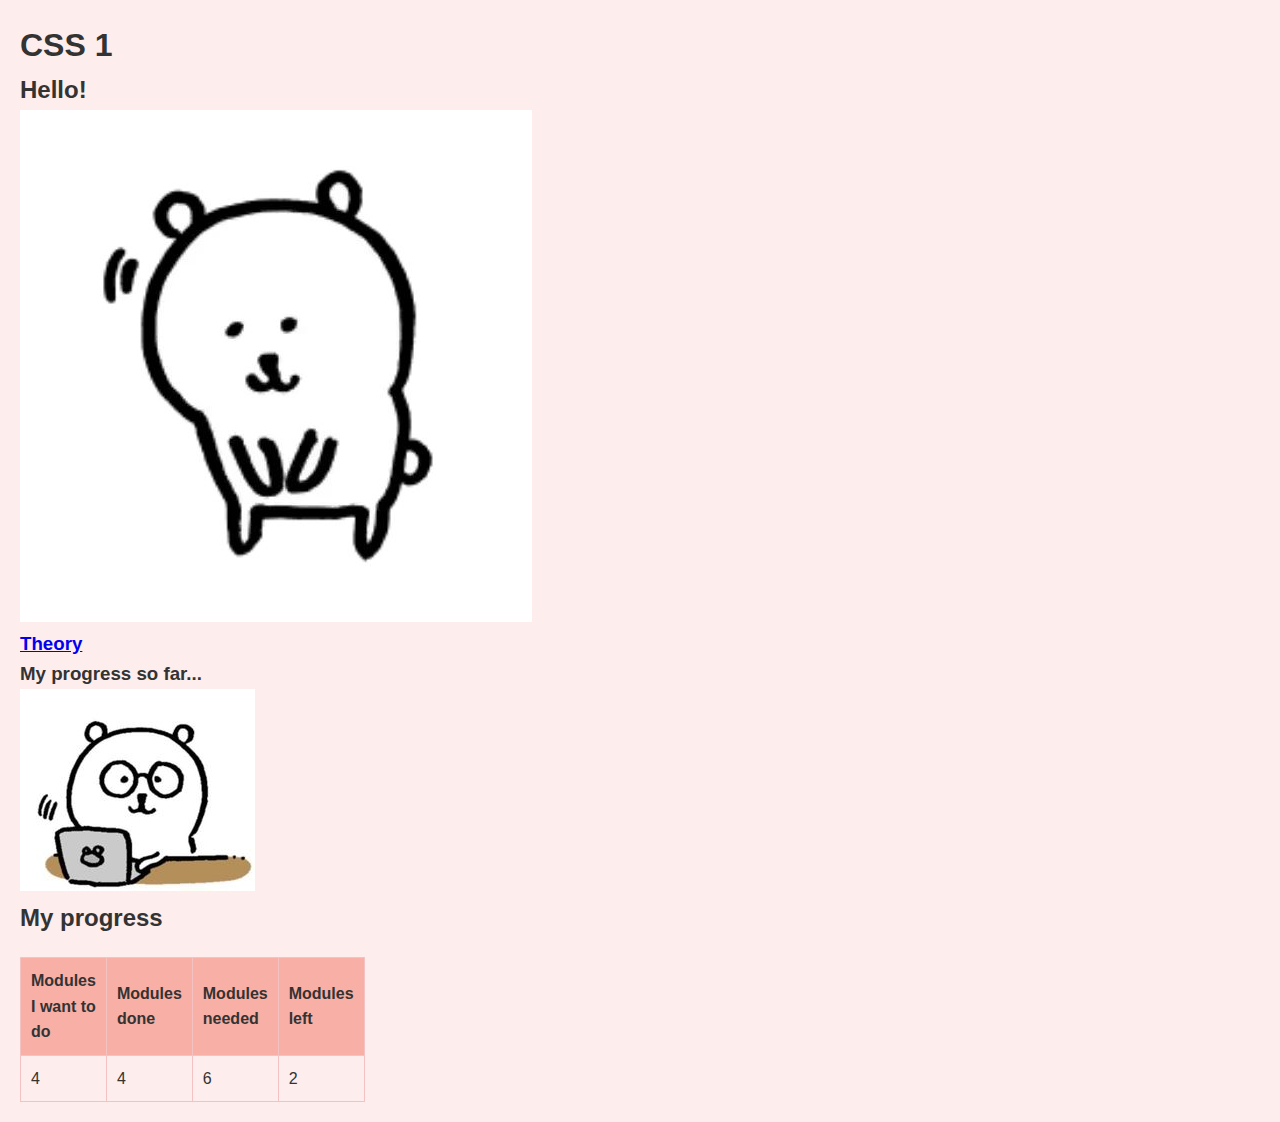
<file: css-1/        index.html>
<!DOCTYPE html>
<html lang="en"> 
<head>
    <meta charset="UTF-8"> 
    <meta name="viewport" content="width=device-width, initial-scale=1.0">
    <link rel="shortcut icon" href="    favicon.png">
    <title>Nim CSS</title>
</head>
<body>
    <h1>CSS 1</h1>
    <h2>Hello!</h2> 
    <img src="   hello.jpg">

   <a href="theory.html"><h3>Theory</h3></a>
   
    <h3>My progress so far...</h3>
    <img src="  productive.jpg">

    <style>
        table {
           border:1px solid black;
           padding: 10px;
        }
        th, td{
           border:1px solid black;
           padding: 20px;
        }
     </style>

     <h2>My progress</h2>
     <table style="width: 25%" align="center">
        <tr>
           <th>Modules I want to do</th>
           <th>Modules done</th>
           <th>Modules needed</th>
           <th>Modules left</th>
        </tr>
        <tr>
           <td>4</td>
           <td>4</td>
           <td>6</td>
           <td>2</td>
        </tr>
     </table>
     <a href="https://x.com/i/status/1788915354263343379"></a>
</body>
</html>

<style>
*{
  margin: 0;
  padding: 0;
  box-sizing: border-box;
}

body {
  font-family: 'Arial', sans-serif;
  background-color: #FDEDEC;
  color: #333333;
  line-height: 1.6;
  padding: 20px;
}

pre {
  font-family: 'Arial', sans-serif;
  font-size: 1rem;
  margin-bottom: 15px;
}

header {
  background-color: #F4C2C2;
  color: white;
  padding: 20px 0;
  text-align: center;
  box-shadow: 0px 4px 6px rgba(0, 0, 0, 0.1);
}

header h1 {
  font-size: 2.5rem;
  font-weight: bold;
  margin-bottom: 10px;
}

header p {
  font-size: 1rem;
  font-style: italic;
}

nav {
  background-color: #F8AFA6;
  display: flex;
  justify-content: center;
  padding: 10px 0;
}

nav a {
  color: white;
  text-decoration: none;
  font-weight: bold;
  margin: 0 15px;
  padding: 5px 10px;
  transition: background-color 0.3s ease;
}

nav a:hover {
  background-color: #FA8072;
  border-radius: 5px;
}

main {
  background-color: white;
  padding: 20px;
  border-radius: 10px;
  box-shadow: 0px 4px 6px rgba(0, 0, 0, 0.1);
  margin: 20px auto;
  max-width: 800px;
}

main h2 {
  color: #6b0036;
  font-size: 1.8rem;
  margin-bottom: 15px;
}

main p {
  font-size: 1rem;
  margin-bottom: 15px;
}

footer {
  background-color: #F4C2C2;
  text-align: center;
  padding: 10px 0;
  margin-top: 20px;
  font-size: 0.9rem;
}

button {
  background-color: #FA8072; 
  color: white;
  border: none;
  padding: 10px 15px;
  border-radius: 5px;
  font-size: 1rem;
  cursor: pointer;
  transition: background-color 0.3s ease;
}

button:hover {
  background-color: #F08080; 
}

table {
  width: 100%;
  border-collapse: collapse;
  margin-top: 20px;
}

table th, table td {
  border: 1px solid #F4C2C2;
  padding: 10px;
  text-align: left;
}

table th {
  background-color: #F8AFA6; 
}

table tr:nth-child(even) {
  background-color: #FDEDEC;
}

ol {
  font-size: 1rem;
  margin-bottom: 15px;
}
</style>
</file>
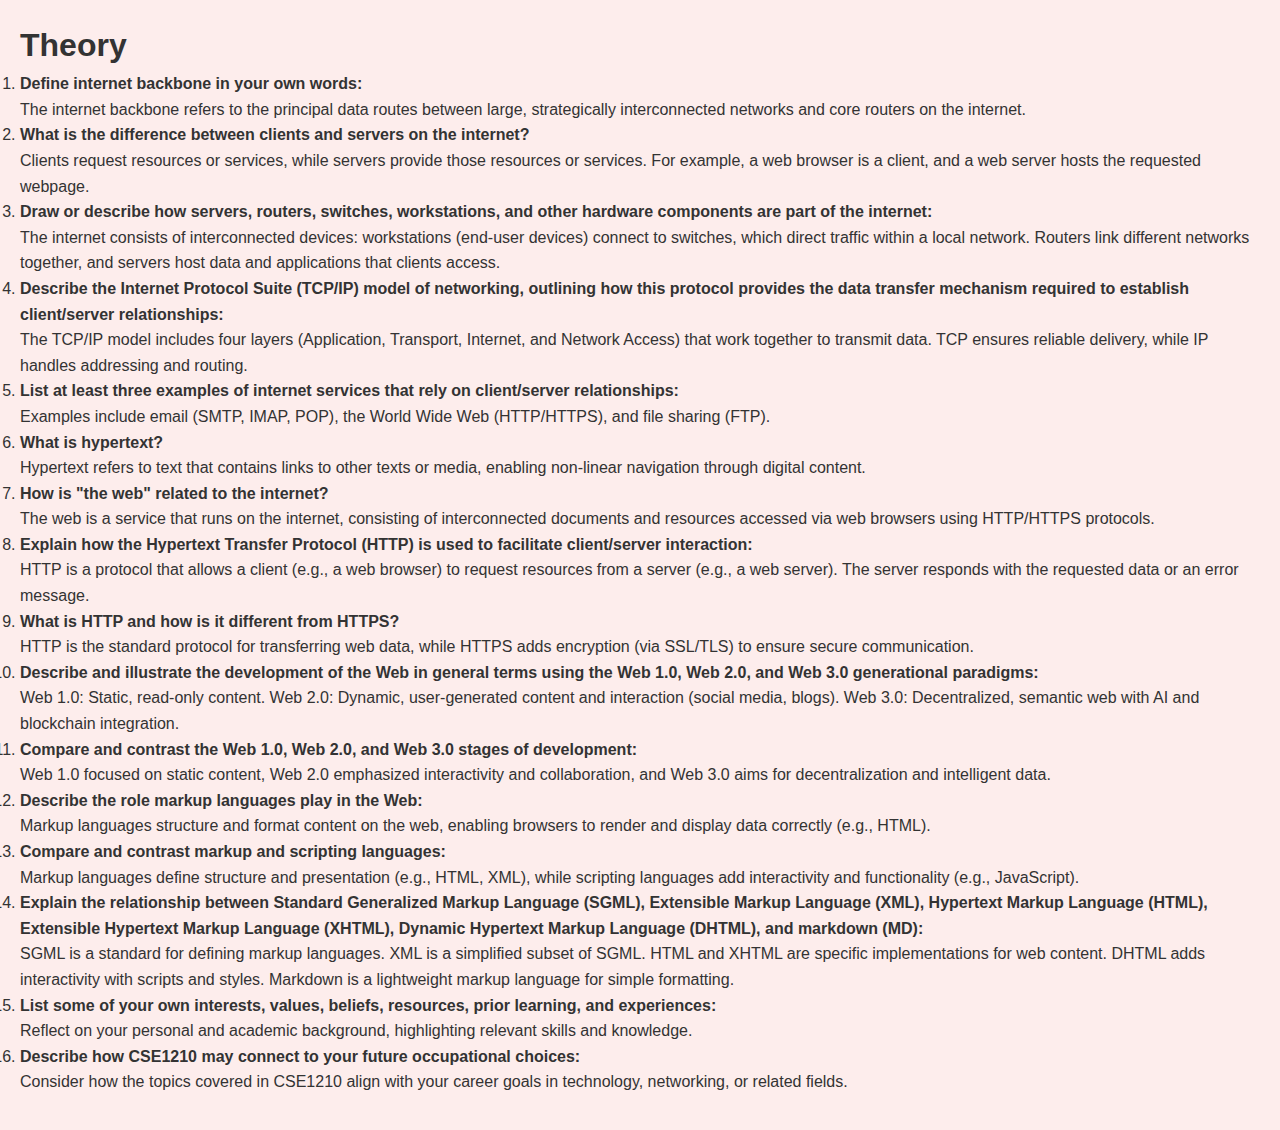
<file: css-1/       theory.html>
<!DOCTYPE html>
<html lang="en"> 

<head>
    <title>Theory</title>
</head>

<body>
<h1>Theory</h1>

<ol>
    <li>
        <strong>Define internet backbone in your own words:</strong>
        <p>The internet backbone refers to the principal data routes between large, strategically interconnected networks and core routers on the internet.</p>
    </li>
    <li>
        <strong>What is the difference between clients and servers on the internet?</strong>
        <p>Clients request resources or services, while servers provide those resources or services. For example, a web browser is a client, and a web server hosts the requested webpage.</p>
    </li>
    <li>
        <strong>Draw or describe how servers, routers, switches, workstations, and other hardware components are part of the internet:</strong>
        <p>The internet consists of interconnected devices: workstations (end-user devices) connect to switches, which direct traffic within a local network. Routers link different networks together, and servers host data and applications that clients access.</p>
    </li>
    <li>
        <strong>Describe the Internet Protocol Suite (TCP/IP) model of networking, outlining how this protocol provides the data transfer mechanism required to establish client/server relationships:</strong>
        <p>The TCP/IP model includes four layers (Application, Transport, Internet, and Network Access) that work together to transmit data. TCP ensures reliable delivery, while IP handles addressing and routing.</p>
    </li>
    <li>
        <strong>List at least three examples of internet services that rely on client/server relationships:</strong>
        <p>Examples include email (SMTP, IMAP, POP), the World Wide Web (HTTP/HTTPS), and file sharing (FTP).</p>
    </li>
    <li>
        <strong>What is hypertext?</strong>
        <p>Hypertext refers to text that contains links to other texts or media, enabling non-linear navigation through digital content.</p>
    </li>
    <li>
        <strong>How is "the web" related to the internet?</strong>
        <p>The web is a service that runs on the internet, consisting of interconnected documents and resources accessed via web browsers using HTTP/HTTPS protocols.</p>
    </li>
    <li>
        <strong>Explain how the Hypertext Transfer Protocol (HTTP) is used to facilitate client/server interaction:</strong>
        <p>HTTP is a protocol that allows a client (e.g., a web browser) to request resources from a server (e.g., a web server). The server responds with the requested data or an error message.</p>
    </li>
    <li>
        <strong>What is HTTP and how is it different from HTTPS?</strong>
        <p>HTTP is the standard protocol for transferring web data, while HTTPS adds encryption (via SSL/TLS) to ensure secure communication.</p>
    </li>
    <li>
        <strong>Describe and illustrate the development of the Web in general terms using the Web 1.0, Web 2.0, and Web 3.0 generational paradigms:</strong>
        <p>Web 1.0: Static, read-only content. Web 2.0: Dynamic, user-generated content and interaction (social media, blogs). Web 3.0: Decentralized, semantic web with AI and blockchain integration.</p>
    </li>
    <li>
        <strong>Compare and contrast the Web 1.0, Web 2.0, and Web 3.0 stages of development:</strong>
        <p>Web 1.0 focused on static content, Web 2.0 emphasized interactivity and collaboration, and Web 3.0 aims for decentralization and intelligent data.</p>
    </li>
    <li>
        <strong>Describe the role markup languages play in the Web:</strong>
        <p>Markup languages structure and format content on the web, enabling browsers to render and display data correctly (e.g., HTML).</p>
    </li>
    <li>
        <strong>Compare and contrast markup and scripting languages:</strong>
        <p>Markup languages define structure and presentation (e.g., HTML, XML), while scripting languages add interactivity and functionality (e.g., JavaScript).</p>
    </li>
    <li>
        <strong>Explain the relationship between Standard Generalized Markup Language (SGML), Extensible Markup Language (XML), Hypertext Markup Language (HTML), Extensible Hypertext Markup Language (XHTML), Dynamic Hypertext Markup Language (DHTML), and markdown (MD):</strong>
        <p>SGML is a standard for defining markup languages. XML is a simplified subset of SGML. HTML and XHTML are specific implementations for web content. DHTML adds interactivity with scripts and styles. Markdown is a lightweight markup language for simple formatting.</p>
    </li>
    <li>
        <strong>List some of your own interests, values, beliefs, resources, prior learning, and experiences:</strong>
        <p>Reflect on your personal and academic background, highlighting relevant skills and knowledge.</p>
    </li>
    <li>
        <strong>Describe how CSE1210 may connect to your future occupational choices:</strong>
        <p>Consider how the topics covered in CSE1210 align with your career goals in technology, networking, or related fields.</p>
    </li>
</ol>

</body>

<style>
    *{
      margin: 0;
      padding: 0;
      box-sizing: border-box;
    }
    
    body {
      font-family: 'Arial', sans-serif;
      background-color: #FDEDEC;
      color: #333333;
      line-height: 1.6;
      padding: 20px;
    }
    
    header {
      background-color: #F4C2C2;
      color: white;
      padding: 20px 0;
      text-align: center;
      box-shadow: 0px 4px 6px rgba(0, 0, 0, 0.1);
    }
    
    header h1 {
      font-size: 2.5rem;
      font-weight: bold;
      margin-bottom: 10px;
    }
    
    header p {
      font-size: 1rem;
      font-style: italic;
    }
    
    nav {
      background-color: #F8AFA6;
      display: flex;
      justify-content: center;
      padding: 10px 0;
    }
    
    nav a {
      color: white;
      text-decoration: none;
      font-weight: bold;
      margin: 0 15px;
      padding: 5px 10px;
      transition: background-color 0.3s ease;
    }
    
    nav a:hover {
      background-color: #FA8072;
      border-radius: 5px;
    }
    
    main {
      background-color: white;
      padding: 20px;
      border-radius: 10px;
      box-shadow: 0px 4px 6px rgba(0, 0, 0, 0.1);
      margin: 20px auto;
      max-width: 800px;
    }
    
    main h2 {
      color: #6b0036;
      font-size: 1.8rem;
      margin-bottom: 15px;
    }
    
    main p {
      font-size: 1rem;
      margin-bottom: 15px;
    }
    
    footer {
      background-color: #F4C2C2;
      text-align: center;
      padding: 10px 0;
      margin-top: 20px;
      font-size: 0.9rem;
    }
    
    button {
      background-color: #FA8072; 
      color: white;
      border: none;
      padding: 10px 15px;
      border-radius: 5px;
      font-size: 1rem;
      cursor: pointer;
      transition: background-color 0.3s ease;
    }
    
    button:hover {
      background-color: #F08080; 
    }
    
    table {
      width: 100%;
      border-collapse: collapse;
      margin-top: 20px;
    }
    
    table th, table td {
      border: 1px solid #F4C2C2;
      padding: 10px;
      text-align: left;
    }
    
    table th {
      background-color: #F8AFA6; 
    }
    
    table tr:nth-child(even) {
      background-color: #FDEDEC;
    }
    
    ol {
        font-size: 1rem;
        margin-bottom: 15px;
    }
    </style>
</html>
</file>
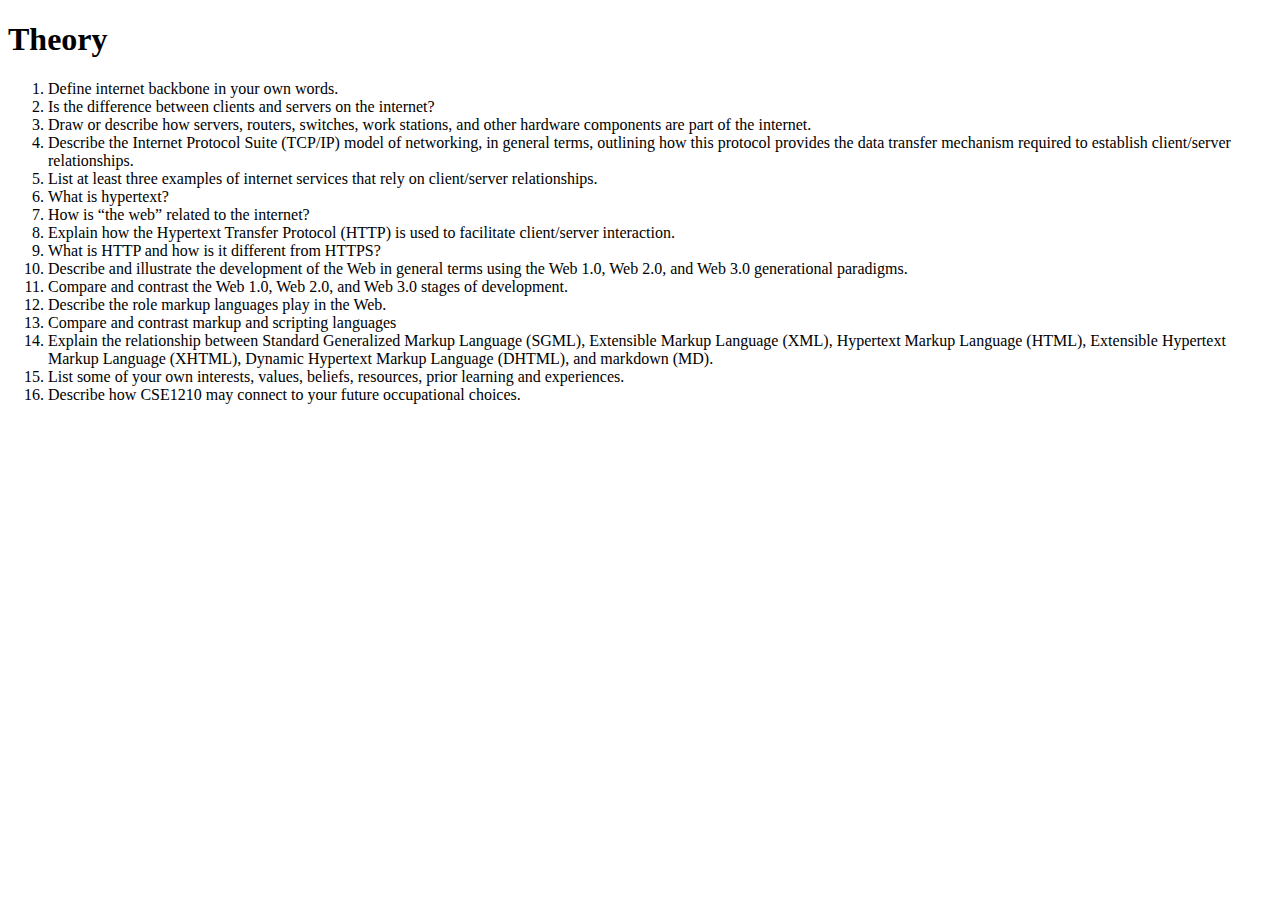
<file: css-1/   theory.html>
<!DOCTYPE html>
<html lang="en"> 

<head>
    <title>Theory</title>
</head>

<body>
<h1>Theory</h1>

<ol>
<li>Define internet backbone in your own words.</li>


<li>Is the difference between clients and servers on the internet?</li> 


<li>Draw or describe how servers, routers, switches, work stations, and other hardware components are part of the internet.</li>


<li>Describe the Internet Protocol Suite (TCP/IP) model of networking, in general terms, outlining how this protocol provides the data transfer mechanism required to establish client/server relationships.</li>


<li>List at least three examples of internet services that rely on client/server relationships.</li>


<li>What is hypertext?</li>


<li>How is “the web” related to the internet?</li>


<li>Explain how the Hypertext Transfer Protocol (HTTP) is used to facilitate client/server interaction.</li>


<li>What is HTTP and how is it different from HTTPS?</li>


<li>Describe and illustrate the development of the Web in general terms using the Web 1.0, Web 2.0, and Web 3.0 generational paradigms.</li>


<li>Compare and contrast the Web 1.0, Web 2.0, and Web 3.0 stages of development.</li>


<li>Describe the role markup languages play in the Web.</li>


<li>Compare and contrast markup and scripting languages</li>


<li>Explain the relationship between Standard Generalized Markup Language (SGML), Extensible Markup Language (XML), Hypertext Markup Language (HTML), Extensible Hypertext Markup Language (XHTML), Dynamic Hypertext Markup Language (DHTML), and markdown (MD).</li>


<li>List some of your own interests, values, beliefs, resources, prior learning and experiences.</li>


<li>Describe how CSE1210 may connect to your future occupational choices.</li>


</ol>
</body>
</html>
</file>
